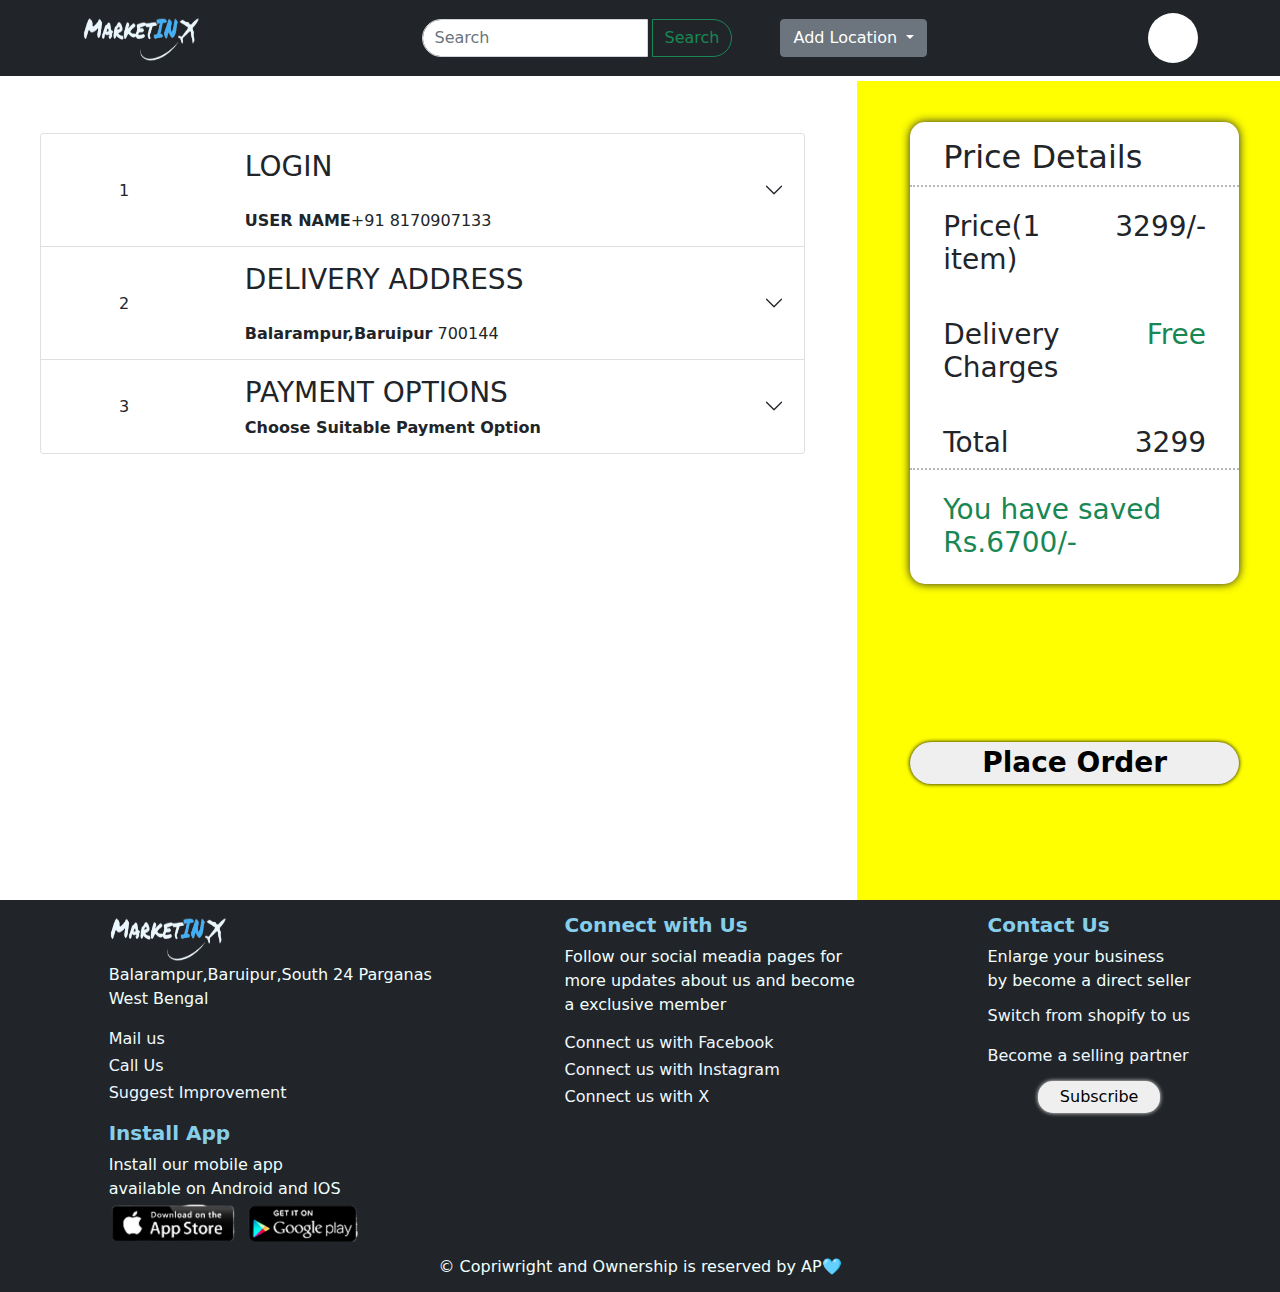
<file: buynow.html>
<!DOCTYPE html>
<html lang="en">
<head>
    <meta charset="UTF-8">
    <meta name="viewport" content="width=device-width, initial-scale=1.0">
    <title>MarketIn:Buy Now</title>
    <link rel="stylesheet" href="https://cdnjs.cloudflare.com/ajax/libs/font-awesome/6.5.1/css/all.min.css" integrity="sha512-DTOQO9RWCH3ppGqcWaEA1BIZOC6xxalwEsw9c2QQeAIftl+Vegovlnee1c9QX4TctnWMn13TZye+giMm8e2LwA==" crossorigin="anonymous" referrerpolicy="no-referrer" />
    <link rel="stylesheet" href="bootstrap.min.css">
    <link rel="shortcut icon" href="./images/plane-takeoff-bottom-view-closeup-600nw-1134410903-modified.png" type="image/x-icon">
    <link rel="stylesheet" href="buynow.css">
</head>
<body>
    <div class="main">
         <!--=====MAIN=====-->       
         <nav id="upper-nav" class="navbar navbar-expand-md navbar-dark bg-dark fixed-top">
            <!--=====NavBAR=====-->
            <div class="container">
             
              <button class="navbar-toggler" type="button" data-bs-toggle="offcanvas" data-bs-target="#offcanvasEle" aria-expanded="false" aria-label="Toggle navigation" aria-controls="offcanvasEle">
                <span class="navbar-toggler-icon"></span>
              </button>
              <a class="navbar-brand" href="index.html"><img id="logo" src="./images/marketIN-removebg-preview.png" alt=""></a>
              <div  style="background: rgba(240, 248, 255, 0.689);" class="offcanvas offcanvas-start" tabindl̥ōex="-1" id="offcanvasEle" aria-labelledby="offcanvasEleLabel">
                  <div class="offcanvas-header" >
                      <h5 class="offcanvas-title" id="offcanvasEleLabel">MarketIn</h5>
                      <button type="button" class="btn-close" data-bs-dismiss="offcanvas" aria-label="Close"></button>
                    </div>
                    <div class="offcanvas-body" >
                      <div>
                          <ul >
                              <li class="form">
                                  <form  id="src" class="d-flex " role="search">
                                      <input id="src-in" class="form-control me-1" type="search" placeholder="Search" aria-label="Search">
                                      <button id="src-btn" class="btn btn-outline-success" type="submit">Search</button>
                                    </form>
                                 </li>
                              <li class="nav-item">
                                <a class="nav-link" href="index.html">Home</a>
                              </li>
                              <li class="nav-item">
                                <a class="nav-link" href="#">About</a>
                              </li>
                              <li class="nav-item">
                                <a class="nav-link" href="#">Contact Us</a>
                              </li>
                              <li class="nav-item">
                                <a class="nav-link" href="#">Explore</a>
                              </li>
                            </ul>
                            <div class="dropdown">
                              <button class="btn btn-secondary dropdown-toggle ms-lg-5" type="button" data-bs-toggle="dropdown" aria-expanded="false">Add Location
                              </button>
                              <ul class="dropdown-menu">
                                <li> 
                                  <iframe src="https://www.google.com/maps/embed?pb=!1m17!1m12!1m3!1d3687.0384010030857!2d88.3806788!3d22.4651912!2m3!1f0!2f0!3f0!3m2!1i1024!2i768!4f13.1!3m2!1m1!2s!5e0!3m2!1sen!2sin!4v1703182861748!5m2!1sen!2sin" width="400" height="300" style="border:0;" allowfullscreen="" loading="lazy" referrerpolicy="no-referrer-when-downgrade"></iframe>
                                </li>
                              </ul>
                            </div>
                      </div>
                      
                    </div>
                  </div>
          
                <ul class="navbar-nav collapse navbar-collapse p-1" >
                  <li class="form ms-lg-1 ms-md">
                      <form  id="src" class="d-flex " role="search">
                          <input id="src-in" class="form-control me-1" type="search" placeholder="Search" aria-label="Search">
                          <button id="src-btn" class="btn btn-outline-success" type="submit">Search</button>
                        </form>
                     </li>
                  <li class="nav-item">
          
                      <div class="dropdown">
                          <button class="btn btn-secondary dropdown-toggle ms-lg-5 ms-md-2" type="button" data-bs-toggle="dropdown" aria-expanded="false">Add Location
                          </button>
                          <ul class="dropdown-menu">
                            <li> 
                              <iframe src="https://www.google.com/maps/embed?pb=!1m17!1m12!1m3!1d3687.0384010030857!2d88.3806788!3d22.4651912!2m3!1f0!2f0!3f0!3m2!1i1024!2i768!4f13.1!3m2!1m1!2s!5e0!3m2!1sen!2sin!4v1703182861748!5m2!1sen!2sin" width="400" height="300" style="border:0;" allowfullscreen="" loading="lazy" referrerpolicy="no-referrer-when-downgrade"></iframe>
                            </li>
                          </ul>
                        </div>
            
                  </li>
                </ul>
                <di class="left-nav">
              
                
                      <div><a href="#"><i class="fa-solid fa-cart-arrow-down" style="color: #f4f6fa;"></i></a></div>
                      <div class="account ms-3 modal-body"><i class="fa-solid fa-user"></i></div>
                </di>
          
                
              </div>
                       <!--=====NavBAR=====-->
          </nav>
          <div class="row con">
            <div class="col-lg-8 col-sm-12 con-left">
                <div class="accordion" id="accordionExample">
                  <!--============Login Page===========-->
                    <div class="accordion-item">
                      <h2 class="accordion-header">
                        <div class="accordion-button collapsed" type="button" data-bs-toggle="collapse" data-bs-target="#collapseThree" aria-expanded="false" aria-controls="collapseThree" >
                          <div class="no">1</div>
                          <div class="details"> 
                                <h3>LOGIN</h3><br><B>USER NAME</B>+91 8170907133</div>
                           </div>
                      </h2>
                      <div id="collapseThree" class="accordion-collapse collapse" data-bs-parent="#accordionExample">
                        <div class="accordion-body">
                        
                         <a href="signUp.html" target="_parent"><button>Sign Up</button></a>
                         
                        </div>
                      </div>
                    </div>
                    <!--============Login Page===========-->
                    <!--============Delivery Address===========-->
                  
                    <div class="accordion-item">
                      <h2 class="accordion-header">
                        <div class="accordion-button collapsed" type="button" data-bs-toggle="collapse" data-bs-target="#deli-add" aria-expanded="false" aria-controls="collapseThree" >
                          <div class="no">2</div>
                          <div class="delivery"> 
                                <h3>DELIVERY ADDRESS</h3><br><B>Balarampur,Baruipur</B> 700144</div>
                           </div>
                      </h2>
                      <div id="deli-add" class="accordion-collapse collapse" data-bs-parent="#accordionExample">
                        <div class="accordion-body" >
                        
                          <div class="dropdown">
                            <button class="btn-primary dropdown-toggle" data-bs-toggle="dropdown" aria-expanded="false">Change Delivery Location</button>
                            <ul class="dropdown-menu">
                              <li>
                                <iframe src="https://www.google.com/maps/embed?pb=!1m17!1m12!1m3!1d3687.0384010030857!2d88.3806788!3d22.4651912!2m3!1f0!2f0!3f0!3m2!1i1024!2i768!4f13.1!3m2!1m1!2s!5e0!3m2!1sen!2sin!4v1703182861748!5m2!1sen!2sin" width="400" height="300" style="border:0;" allowfullscreen="" loading="lazy" referrerpolicy="no-referrer-when-downgrade"></iframe>
                              </li>
                               </ul>
                          </div>
                         
                        </div>
                      </div>
                    </div>
                    <!--============Delivery Address===========-->
                    <!--===========Payment Method=============-->
                    <div class="accordion-item">
                      <h2 class="accordion-header">
                        <div class="accordion-button collapsed" type="button" data-bs-toggle="collapse" data-bs-target="#pay-opt" aria-expanded="false" aria-controls="collapseThree" >
                          <div class="no">3</div>
                          <div class="payment"> 
                                <h3>PAYMENT OPTIONS</h3><b>Choose Suitable Payment Option</b></div>
                           </div>
                      </h2>
                      <div id="pay-opt" class="accordion-collapse collapse" data-bs-parent="#accordionExample" aria-expanded="true" >
                        <div class="accordion-body">
                            <form id="payment-form" action="">
                              <div class="form-ele">
                                <input name="pay-mthd" type="radio" id="c-card">
                                <label for="c-card">Credit Card</label>
                              </div>

                              <div class="form-ele">
                                <input name="pay-mthd" type="radio" id="d-card">
                                <label for="d-card">Dedit Card</label>  
                              </div>
                              
                              <div class="form-ele">
                                <input name="pay-mthd" type="radio" id="nb">
                                <label for="nb">Net Banking</label>  
                              </div>
                              
                              <div class="form-ele">
                                <input name="pay-mthd" type="radio" id="upi">
                                <label for="upi">UPI</label>  
                              </div>
                              
                              <div class="form-ele">
                                <input name="pay-mthd" type="radio" id="cod">
                                <label for="cod">Cash On Delivery</label>  
                              </div>
                              
                            </form>
                         
                         
                        </div>
                      </div>
                    </div>
                <!--===========Payment Method=============-->

                  </div>
            </div>
            <div class="col-lg-4 col-sm-12 con-right">
              <div class="chart">
                <div class="chart-item sec-head"><h2>Price Details</h2></div>
                <div class="chart-item">
                  <div class="des"><h3>Price(1 item)</h3></div>
                  <div class="num"><h3>3299/-</h3></div>
                </div>
                <div class="chart-item">
                  <div class="des"><h3>Delivery Charges</h3></div>
                  <div class="num text-success"><h3>Free</h3></div>
                </div>
                <div class="chart-item sec-head">
                  <div class="des "><h3>Total</h3>
                  </div>
                  <div class="num"> <h3>3299</h3></div>
                </div>
                <div class="chart-item text-success"><h3>You have saved Rs.6700/- </h3></div>
              
              
              </div>

              <button id="po"> Place Order</button>
            </div>
          </div>
      
         <!--=====MAIN=====-->   
    </div>
        <!--=======footer=======-->
        <footer id="footer" class="bg-dark">
          <div class="row">
            <div class=" offset-lg-1 col-2 col-md-12 col-sm-12 footer-ele ">
              <section id="footer-logo">
                <img src="./images/marketIN-removebg-preview.png" id="logo" alt="Market In">
                <article>Balarampur,Baruipur,South 24 Parganas <br>West Bengal</article>
                <div class="contact">
                   <a id="con-link" href="mailto:anikpal12082004@gmail.com" target="_blank"><i  class="fa-solid fa-envelope footer-icons" " ></i> Mail us</a>
                   <a id="con-link" href="tel:8170907133" target="_blank"><i  class="fa-solid fa-phone-volume footer-icons" ></i> Call Us</a>
                   <a id="con-link" href="https://www.github.com/the-anik-2004" target="_blank"><i class="fa-brands fa-github footer-icons" style="color: #e2e5e9;" ></i> Suggest Improvement </a>
                </div>
              </section>
            </div>
      
            <div class=" offset-lg-1 col-2 col-md-12 col-sm-12 footer-ele" id="footer-account" >
              <section id="footer-contact">
                
                <h5 style="font-weight: 600; color: skyblue;">Connect with Us</h5>
                <article>Follow our social meadia pages for <br> more updates about us and become <br> a exclusive member</article>
                <div class="contact">
                   <a id="con-link" href="https://www.Facebook.com" target="_blank"><i class="fa-brands fa-square-facebook footer-icons"></i> Connect us with Facebook</a>
                   <a id="con-link" href="https://Instagram.com" target="_blank"><i  class="fa-brands fa-instagram footer-icons"  ></i> Connect us with Instagram</a>
                   <a id="con-link" href="https://www.github.com/the-anik-2004" target="_blank"><i class="fa-brands fa-x-twitter footer-icons" style="color: #e2e5e9;" ></i> Connect us with X</a>
                </div>
              </section>
            </div>
            <div class=" offset-lg-1 col-2 col-md-12 col-sm-12 footer-ele" id="footer-contact">
              <section id="footer-Business">
                
                <h5 style="font-weight: 600; color:skyblue;">Contact Us</h5>
                <article>Enlarge your business <br>
                   by become a direct seller </article>
                <div class="contact">
                   <a id="con-link" href="https://www.shopify.com" target="_blank"><i class="fa-brands fa-shopify footer-icons"></i> Switch from shopify to us</a>
                   <a id="con-link" href="#" target="_blank"><i class="fa-brands fa-sellcast"></i> Become a selling partner</a>
                  <button id="subscribe">Subscribe</button>
                </div>
              </section>
            </div>
            <div class=" offset-lg-1 col-2 col-md-12 col-sm-12 footer-ele">
              <section id="footer-install">
                
                <h5 style="font-weight: 600; color:skyblue;">Install App</h5>
                <article>Install our mobile app <br>available on Android and IOS</article>
                <img id="app" src="./images/app_radar_app_store_icons-fotor-bg-remover-2023122891647.png" alt="apps">
                <div class="spons">
                   <i id="con-link" class="fa-brands fa-cc-visa"></i><i id="con-link" class="fa-brands fa-cc-mastercard"></i><i id="con-link" class="fa-brands fa-paypal"></i>
                </div>
              </section>
            </div>
          </div>
          <center>&copy; Copriwright and Ownership is reserved by AP🩵</center>
         </footer>
<!--=======footer=======-->
    <script src="bootstrap.bundle.js"></script>  
</body>
</html>
</file>
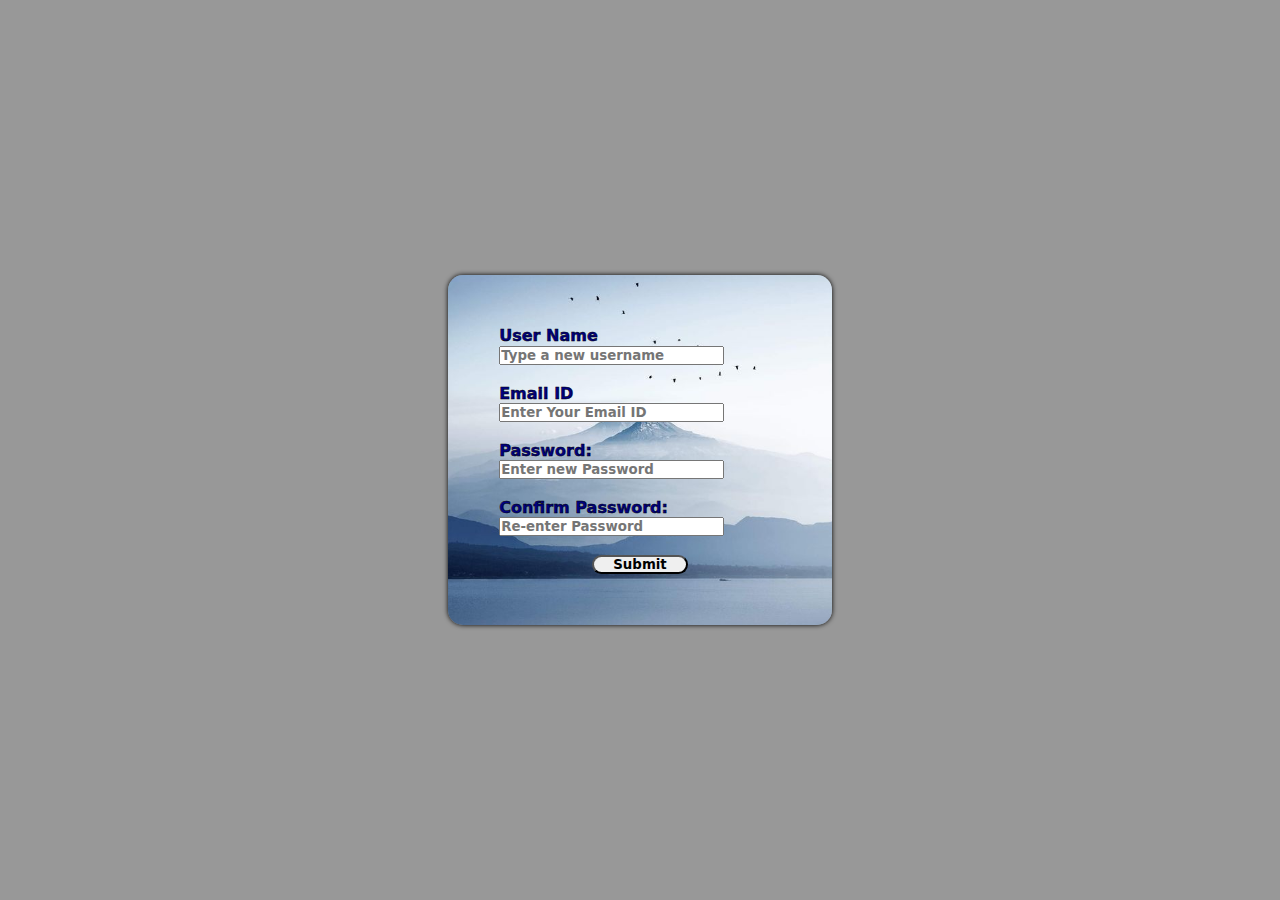
<file: signUp.html>
<!DOCTYPE html>
<html lang="en">
<head>
    <meta charset="UTF-8">
    <meta name="viewport" content="width=device-width, initial-scale=1.0">
    <title>Sign Up</title>
    <link rel="stylesheet" href="signUp.css">
</head>
<body>
    <div id="main">
    <div id="container">
        <form >
            <label for="userName">User Name</label><br>
            <input type="text"  id="userName" placeholder="Type a new username"></form><br>
            <label for="email">Email ID</label>
            <input type="email" id="email" placeholder="Enter Your Email ID"></br>
            <label for="firstP">Password:</label>
            <input type="password"id="firstP" placeholder="Enter new Password"></br>
            <label for="secondP">Confirm Password:</label>
            <input type="password"id="secondP" placeholder="Re-enter Password">
            <br>
            <input id="submit" type="submit">
        
        </form>
    </div>
</div>
</body>
</html>
</file>
<file: buynow.css>
*{
    margin: 0;
    padding: 0;
    box-sizing: border-box;
    /* margin-left: 4px; */
}

body{
    position: relative;
   height: 100%;
   width: 100%;
    overflow-x: hidden;

}


#main-nav{
    height: 10vh;
    width: 100vw;
}
.box{
    min-width: 50px;
    width: auto;
}
#logo{
    display: block;
    height: 50px;
    width: 120px;

}
i{
    font-size: 30px;
}

.account{
    display: flex;
    justify-content: center;
    align-items: center;
    height: 50px;
    width: 50px;
    font-size: 18px;
    border-radius: 50%;
    background: #fff;
}
.left-nav{
    height: 100%;
    width: fit-content;
    display: flex;
    justify-content: end;
    align-items: center;
    align-content: center;
}
.dropdown{
    width: 200px;
}

#src-in{
    width:min-content;
    margin-right: 0;
    border-bottom-left-radius: 25px;
    border-top-left-radius: 25px;
    border-bottom-right-radius: 0;
    border-top-right-radius: 0;
}
#src-btn{
    
    border-bottom-left-radius:0;
    border-top-left-radius: 0;
    border-bottom-right-radius: 25px;
    border-top-right-radius: 25px;
}
.navbar-nav{
    display: flex;
    justify-content: center;
}

/**====Navbar===*/
/**====CONTENT===*/
.main{
    max-width: 100vw;
    max-height: 100vh;
   
}
.con{
    position: relative;
    height: 91vh;
    margin-top: 9vh;
  
}
.con-left{
    /* background-color: black; */
    overflow-y:scroll;
   height: 91vh;
   padding:4% ;
}
.con-right{

   display: flex;
   flex-direction: column;
   align-items: center;
    background-color: yellow;
    height: 91vh;
}

.accordion-button{
    width: 100%;
    display: flex;
    flex-direction: row;
    justify-content: space-between;
   
}
.accordion-button div{margin: 0 8%;}
.accordion-body button{
    height: 25px;
    width: 220px;
    margin: auto;
    padding: 2% auto;
    color: black;
    background-color: yellow;
}
#payment-form{
    display: flex;
    flex-direction: column;
    flex-wrap: nowrap;
    font-size: 28px;

}
.chart{
    height: fit-content;
    width: 80%;
    margin: 10% auto;
    /* padding: 10%; */
    background-color: #fff;
    display: flex;
    flex-direction: column;
    border-radius: 15px;
    box-shadow: 0 0 10px;
}
.chart-item{
    margin: 5% 0;
    padding: 0 10%;
    display: flex;
    justify-content: space-between;
}
.sec-head{
    margin-bottom: 2%;
    border-bottom: 2px dotted rgba(165, 165, 165, 0.801);
}
#po{
    
    margin:auto 0;
    width: 80%;
    height: fit-content;
    font-size: 28px;
    font-weight: 700;
    font-family: system-ui, -apple-system, BlinkMacSystemFont, 'Segoe UI', Roboto, Oxygen, Ubuntu, Cantarell, 'Open Sans', 'Helvetica Neue', sans-serif;
    border-radius:300px;
    box-shadow: 0 0 4px;
    border: none;
}

#po:hover{
    background-color: rgb(18, 242, 18);
    color: #fff;
    -webkit-text-stroke: 1px black;
    box-shadow:inset 0 0 4px rgb(4, 90, 4);
  
}

/*Footer*/

footer{
    /* position:  */

    bottom: 0px;
    width: 100vw;
    overflow-x: hidden;
    color: azure;
    padding: 1% 0;
}
#footer-logo article,#footer-contact article,#footer-business article{
    width: 100;
    height: fit-content;
}
.footer-ele{
 margin-top: 4;
 width: fit-content;
}
.footer-icons{
    font-size: 18px;
}
.contact{
    margin: 4% 0;
    display: flex;
    flex-direction: column;
}
#con-link{
    text-decoration: none;
    color: aliceblue;
}
#con-link:hover{
    color: dodgerblue;
}
#subscribe{
    margin-left: 25%;
    width: 60%;
    margin-top: 4%;
    border-radius: 15px;
    padding: 2%;
    border: none;
    box-shadow: 0 0 4px whitesmoke;
}
#subscribe:hover{
    border: none;
    background-color: rgb(8, 205, 8);
    color: aliceblue;
    box-shadow:inset 0 0 4px darkgreen;
    font-weight: 900; 
}
#card-link{
    height: auto;
    width: fit-content;
}
#footer-install{
    display: flex;
    flex-direction: column;
}
#app{
    width: 250px;
}
.spons{
    display: flex;
    justify-content: space-evenly;
    margin-top: 4%;
}


/*Footer*/
</file>
<file: signUp.css>
*{
    margin: 0;
    padding: 0;
    box-sizing: border-box;
    font-family:system-ui, -apple-system, BlinkMacSystemFont, 'Segoe UI', Roboto, Oxygen, Ubuntu, Cantarell, 'Open Sans', 'Helvetica Neue', sans-serif;
    font-weight:900;
  
}
body{   
    height: 100vh;
    width: 100vw;
}

#main{
    height: 100%;
    width: 100%;
    display: flex;
    justify-content: center;
    align-items: center;
    background-color: rgba(0, 0, 0, 0.404);

} 

#container{
    display: flex;
    flex-direction: column;
    width: 30%;
    height:fit-content;
    padding: 4%;
    border-radius: 15px;
    background-image: url(./bg.jpg);
    background-position: center;
    background-size: cover;
    box-shadow: 0 0 5px;  
}
input{
    width: 80%;
}
label{color: navy;
-webkit-text-stroke: .5px black;}
#details{
    display: flex;
    flex-direction: column;
    
    justify-content: space-around;
}
#submit{
    width: 6rem; 
    border-radius: 10px;
    align-self: center;
}
#submit:hover{
    background-color: greenyellow;
    color: navy;
}
input:hover{
    background-color: rgba(171, 196, 206, 0.653);
}

@media screen and (max-width:490px) {
    #container{
    width: 80%;
    height:fit-content;
    padding: 4%;
    }
    
}
</file>
